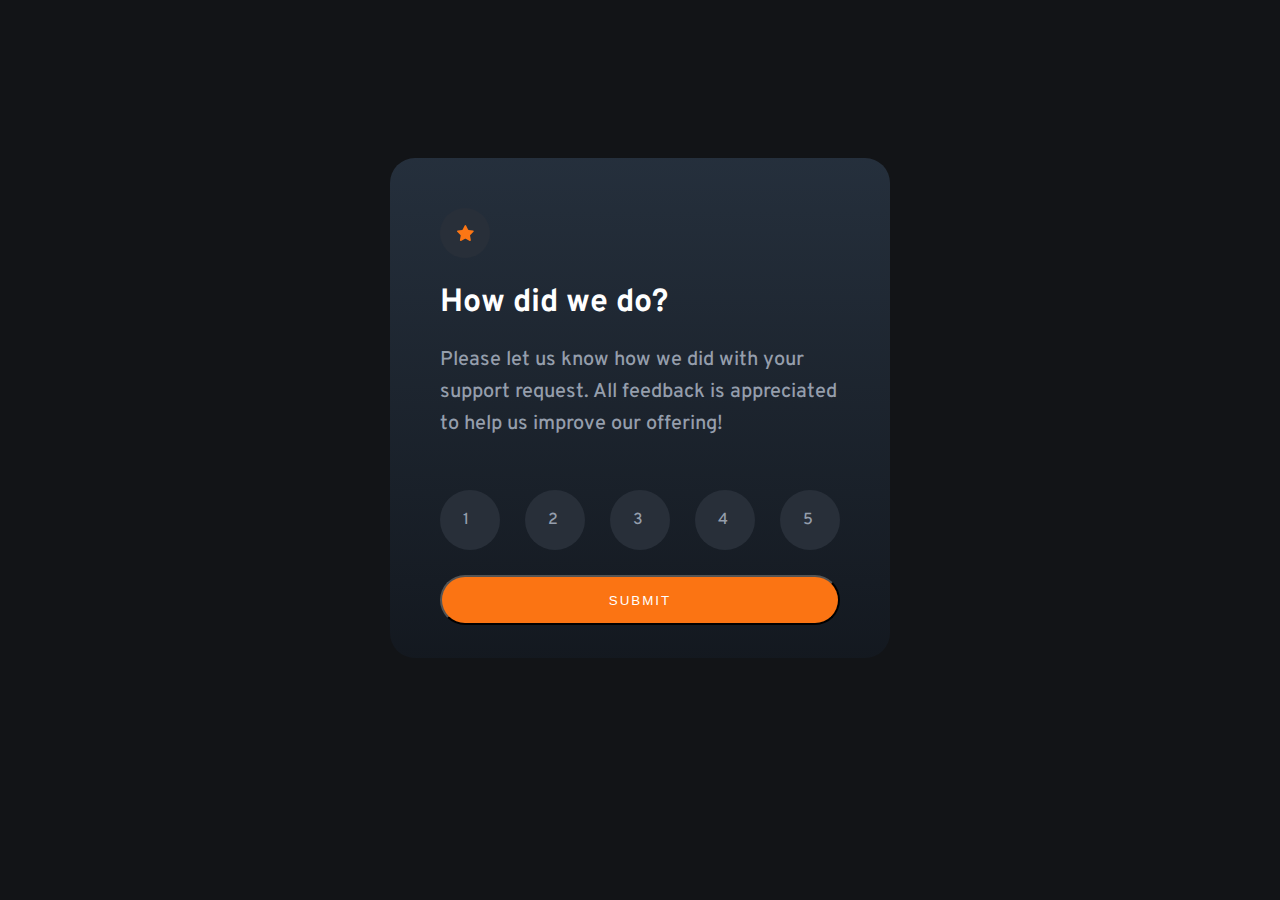
<file: index.html>
<!-- @format -->

<!DOCTYPE html>
<html lang="en">
  <head>
    <meta charset="UTF-8" />
    <meta name="viewport" content="width=device-width, initial-scale=1.0" />
    <!-- displays site properly based on user's device -->
    <link rel="preconnect" href="https://fonts.googleapis.com" />
    <link rel="preconnect" href="https://fonts.gstatic.com" crossorigin />
    <link
      href="https://fonts.googleapis.com/css2?family=Overpass:wght@400;700&display=swap"
      rel="stylesheet"
    />
    <link
      rel="icon"
      type="image/png"
      sizes="32x32"
      href="./images/favicon-32x32.png"
    />
    <link rel="preconnect" href="https://fonts.googleapis.com" />
    <link rel="preconnect" href="https://fonts.gstatic.com" crossorigin />
    <link
      href="https://fonts.googleapis.com/css2?family=Overpass:wght@400;700&display=swap"
      rel="stylesheet"
    />
    <link rel="stylesheet" href="style.css" />
    <script src="script.js"></script>
    <title>Frontend Mentor | Interactive rating component</title>
  </head>
  <body>
    <div class="container">
      <div class="content">
        <div class="block">
          <div class="star"></div>
          <h1 class="h-text">How did we do?</h1>
          <p class="p-text">Please let us know how we did with your support request. All feedback is appreciated 
            to help us improve our offering!</p>
            <form>
              <div class="scoreWrapper">
                <label for="score1">
                  <input type="radio" id="score1" name="score" value="1"> 1
                </label>
                <label for="score2">
                  <input type="radio" id="score2" name="score" value="2"> 2
                </label>
                <label for="score3">
                  <input type="radio" id="score3" name="score" value="3"> 3
                </label>
                <label for="score4">
                  <input type="radio" id="score4" name="score" value="4"> 4
                </label>
                <label for="score5">
                  <input type="radio" id="score5" name="score" value="5"> 5
                </label>
              </div>
          <input value="SUBMIT" type="submit" class="submitBtn">
          </form>
        </div>
      </div>
    </div>
  </body>
</html>
</file>
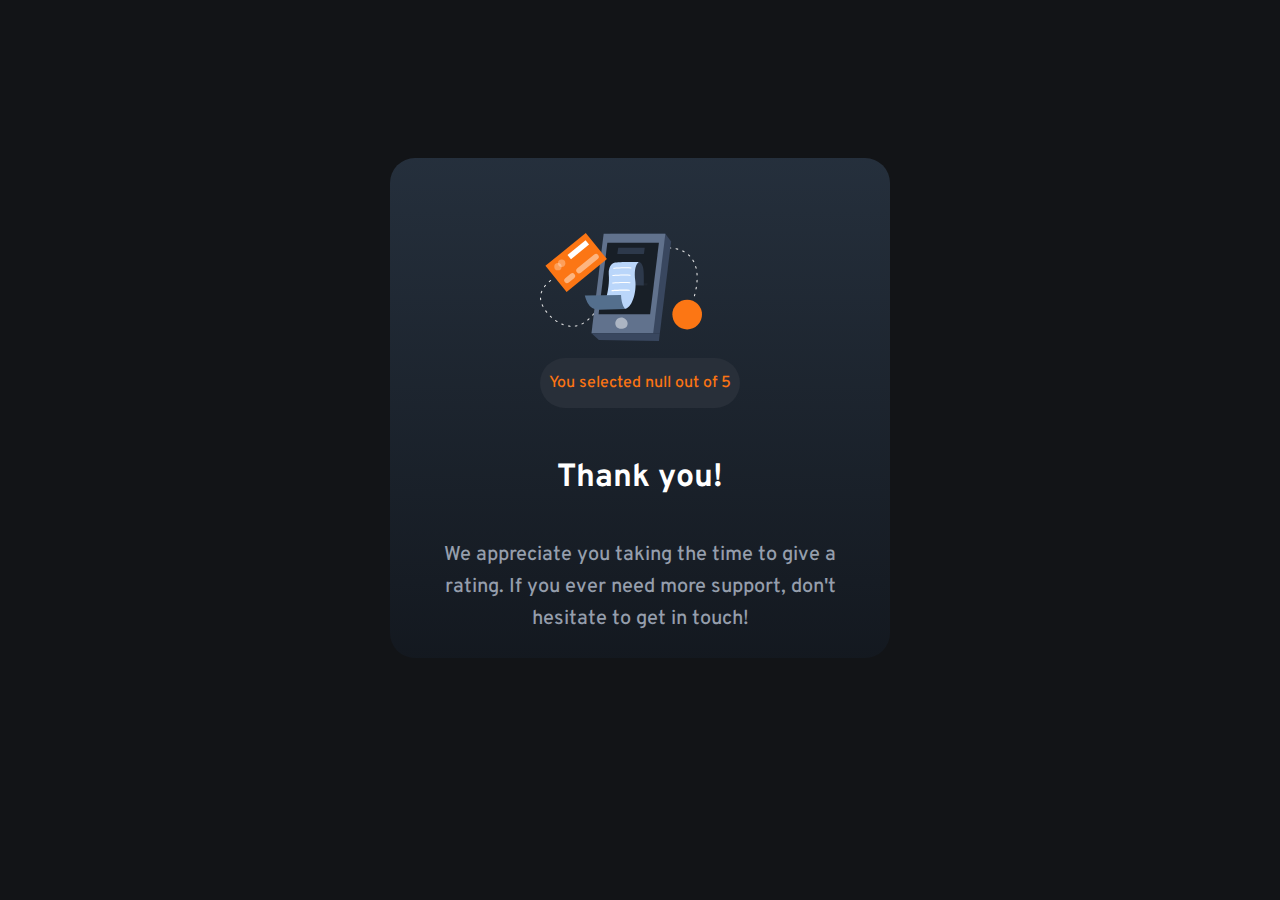
<file: thank.html>
<!DOCTYPE html>
<html lang="en">
    <head>
        <meta charset="UTF-8" />
        <meta name="viewport" content="width=device-width, initial-scale=1.0" />
        <!-- displays site properly based on user's device -->
        <link rel="preconnect" href="https://fonts.googleapis.com" />
        <link rel="preconnect" href="https://fonts.gstatic.com" crossorigin />
        <link
          href="https://fonts.googleapis.com/css2?family=Overpass:wght@400;700&display=swap"
          rel="stylesheet"
        />
        <link
          rel="icon"
          type="image/png"
          sizes="32x32"
          href="./images/favicon-32x32.png"
        />
        <link rel="preconnect" href="https://fonts.googleapis.com" />
        <link rel="preconnect" href="https://fonts.gstatic.com" crossorigin />
        <link
          href="https://fonts.googleapis.com/css2?family=Overpass:wght@400;700&display=swap"
          rel="stylesheet"
        />
        <link rel="stylesheet" href="style.css" />
        <title>Frontend Mentor | Interactive rating component</title>
        <script src="script2.js" defer></script>
      </head>
<body>
    <div class="container">
        <div class="content">
          <div class="block2">
            <div class="illustration"></div>
            <div class="result" >
                <div id="result"></div>
            </div>
            <h1 class="h-text2">Thank you!</h1>
            <p class="p-text2">We appreciate you taking the time to give a rating. If you ever need more support, 
                don't hesitate to get in touch!</p>
              
          </div>
        </div>
      </div>
</body>
</html>
</file>
<file: style.css>
/** @format */

html,
body {
  background-color: hsl(216, 12%, 8%);
  font-family: "Overpass", sans-serif;
  font-weight: 500;
}
.container {
  display: flex;
  justify-content: center;
  align-items: center;
  align-content: center;
  margin-top: 12.5%;
}
.content {
  background-image: linear-gradient(
    to bottom,
    hsl(213, 24%, 19%),
    hsl(215, 24%, 10%)
  );
  height: 500px;
  width: 500px;
  border-radius: 25px;
}
.block {
  display: content;
  justify-content: center;
  align-items: center;
  align-content: center;
  padding: 10%;
}
.star {
  background-image: url("./images/icon-star.svg");
  width: 50px;
  height: 50px;
  background-repeat: no-repeat;
  background-color: hsl(215, 18%, 19%);
  background-position: center center;
  border-radius: 50%;
}
.h-text {
  color: white;
  margin-top: 25px;
}
.p-text {
  color: hsl(217, 12%, 63%);
  font-size: 1.25rem;
  line-height: 2rem;
}
.scoreWrapper {
  display: flex;
  flex-direction: row;
  justify-content: space-between;
  margin-top: 50px;
}
label {
  display: flex;
  align-items: center;
  align-content: center;
  color: hsl(217, 12%, 63%);
  width: 60px;
  height: 60px;
  background-color: hsl(215, 18%, 19%);
  border-radius: 50%;


}

input[type="radio"] {
  appearance: none;
   width: 15px;
  height: 15px;
}
label:active{
  background-color: hsl(25, 97%, 53%);
  
}

.score {
  color: hsl(217, 12%, 63%);
  font-size: 1.5rem;
}
.submitBtn{
    display: flex;
    justify-content: center;
    align-items: center;
    width: 100%;
    height: 50px;
    margin-top: 25px;
    color: white;
    background-color: hsl(25, 97%, 53%);
    border-radius: 25px;
    letter-spacing: 2px;
}
.illustration{
  height: 100px;
  width: 200px;
  background-image: url('./images/illustration-thank-you.svg');
  background-repeat: no-repeat;
}
.h-text2{
  color: white;
  text-align: center;
  margin-top: 50px;
}
.p-text2{
  color: hsl(217, 12%, 63%);
  font-size: 1.25rem;
  line-height: 2rem;
  text-align: center;
}
.block2{
  display: flex;
  flex-direction: column;
  align-items: center;
  justify-content: center;
  padding: 5%;
}
.illustration{
  margin-top: 50px;
  width: 200px;
  height: 125px;
}
.result{
  width: 200px;
  height: 50px;
  color: hsl(25, 97%, 53%);
  background-color: hsl(215, 18%, 19%);
  border-radius: 25px;
  display: flex;
  justify-content: center;
  align-items: center;
}
</file>
